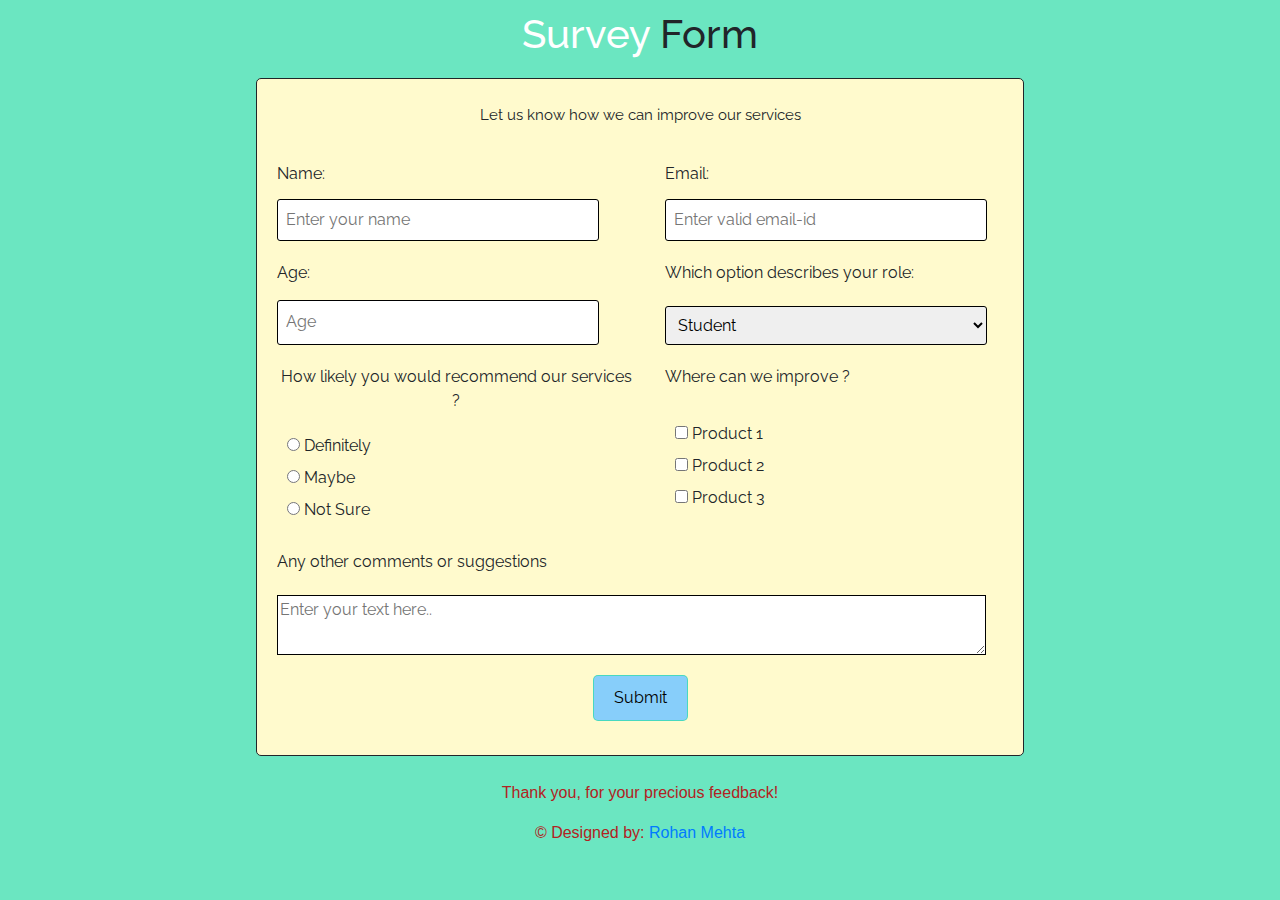
<file: WebDev/Survey Form/index.html>
<!DOCTYPE html>
<html>

<head>
    <meta name="viewport" content="width=device-width , initial-scale=1.0">
    <meta charset="UTF-8">
    <link href="https://fonts.googleapis.com/css?family=Raleway:400,500" rel="stylesheet">
    <link rel="stylesheet" href="https://cdnjs.cloudflare.com/ajax/libs/twitter-bootstrap/4.1.1/css/bootstrap.css">
    <link rel="stylesheet" href="style.css">
    <title>Survey Form-FCC Projects</title>
</head>

<body>
    <header>
        <h1 id="title">
            <span>Survey</span> Form</h1>
    </header>
    <section class="form-container">
        <p id="description">Let us know how we can improve our services</p>
        <form id="survey-form" action="">

            <div class="content-wrap">
                <label id="name-label">Name:</label>
                <input type="text" id="name" class="field" name="form" placeholder="Enter your name" required>
            </div>

            <div class="content-wrap">
                <label for="email" id="email-label">Email:</label>
                <input type="email" class="field" id="email" name="form" placeholder="Enter valid email-id" required>
            </div>

            <div class="content-wrap">
                <label for="age" id="number-label">Age:</label>
                <input type="number" class="field" id="number" name="age" placeholder="Age" min="1" max="130" required>
            </div>

            <div class="content-wrap">
                <p>Which option describes your role:</p>
                <select id="dropdown" class="dropdown" name="role">
                    <option disabled value>Select an option:</option>
                    <option value="student">Student</option>
                    <option value="employed">Employed</option>
                    <option value="unemployed">Unemployed</option>
                    <option value="self">Self-Employed</option>
                    <option value="full">Full time learner</option>
                    <option value="no">Prefer not to say</option>
                </select>
            </div>

            <div class="content-wrap">
                <p>How likely you would recommend our services ?</p>
                <div class="allradio">
                    <div class="option">
                        <label for="definitely">
                            <input type="radio" value="attribute" class="radio" id="definitely" name="recommend"> Definitely
                        </label>
                    </div>
                    <div class="option">
                        <label for="maybe">
                            <input type="radio" value="attribute" class="radio" id="maybe" name="recommend"> Maybe
                        </label>
                    </div>
                    <div class="option">
                        <label for="notsure">
                            <input type="radio" value="attribute" class="radio" id="notsure" name="recommend"> Not Sure
                        </label>
                    </div>
                </div>
            </div>

            <div class="content-wrap">
                <p>Where can we improve ?</p>
                <div class="allcheckbox">
                    <div class="option">
                        <label for="product1">
                            <input type="checkbox" value="attribute" class="checkbox" id="product1" name="improve"> Product 1
                        </label>
                    </div>
                    <div class="option">
                        <label for="product2">
                            <input type="checkbox" value="attribute" class="checkbox" id="product2" name="improve"> Product 2
                        </label>
                    </div>
                    <div class="option">
                        <label for="product3">
                            <input type="checkbox" value="attribute" class="checkbox" id="product3" name="improve"> Product 3
                        </label>
                    </div>
                </div>
            </div>

            <div class="content-wrap text">
                <p>Any other comments or suggestions</p>
                <textarea name="comments" id="comments" class="field" placeholder="Enter your text here.."></textarea>
            </div>
            <button id="submit" type="submit">Submit</button>
        </form>
        <br>
    </section>
    <footer>
        <p> Thank you, for your precious feedback!</p>
        <p></p> &copy Designed by:
        <a href="www.twitter.com/rhnmht30">Rohan Mehta</a>
    </footer>
    <script type="text/javascript" src="https://cdn.freecodecamp.org/testable-projects-fcc/v1/bundle.js"></script>
</body>

</html>
</file>
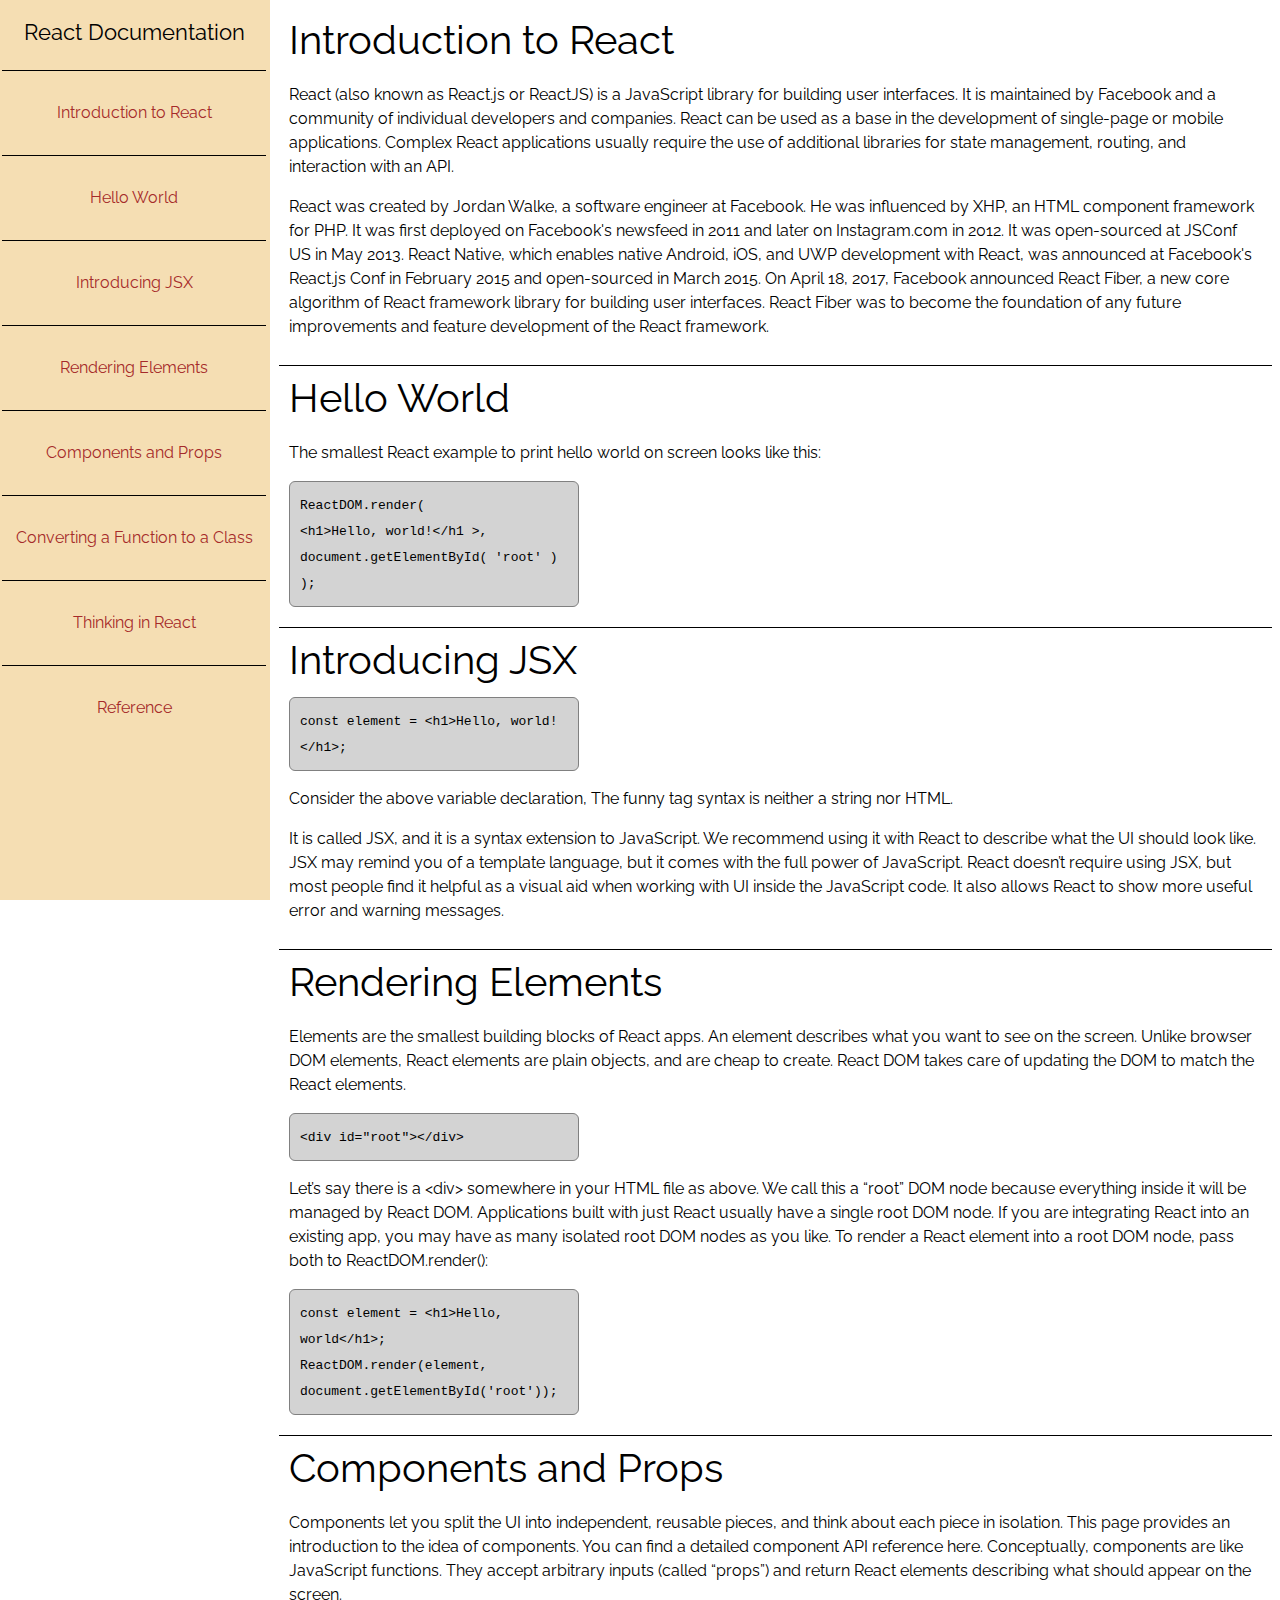
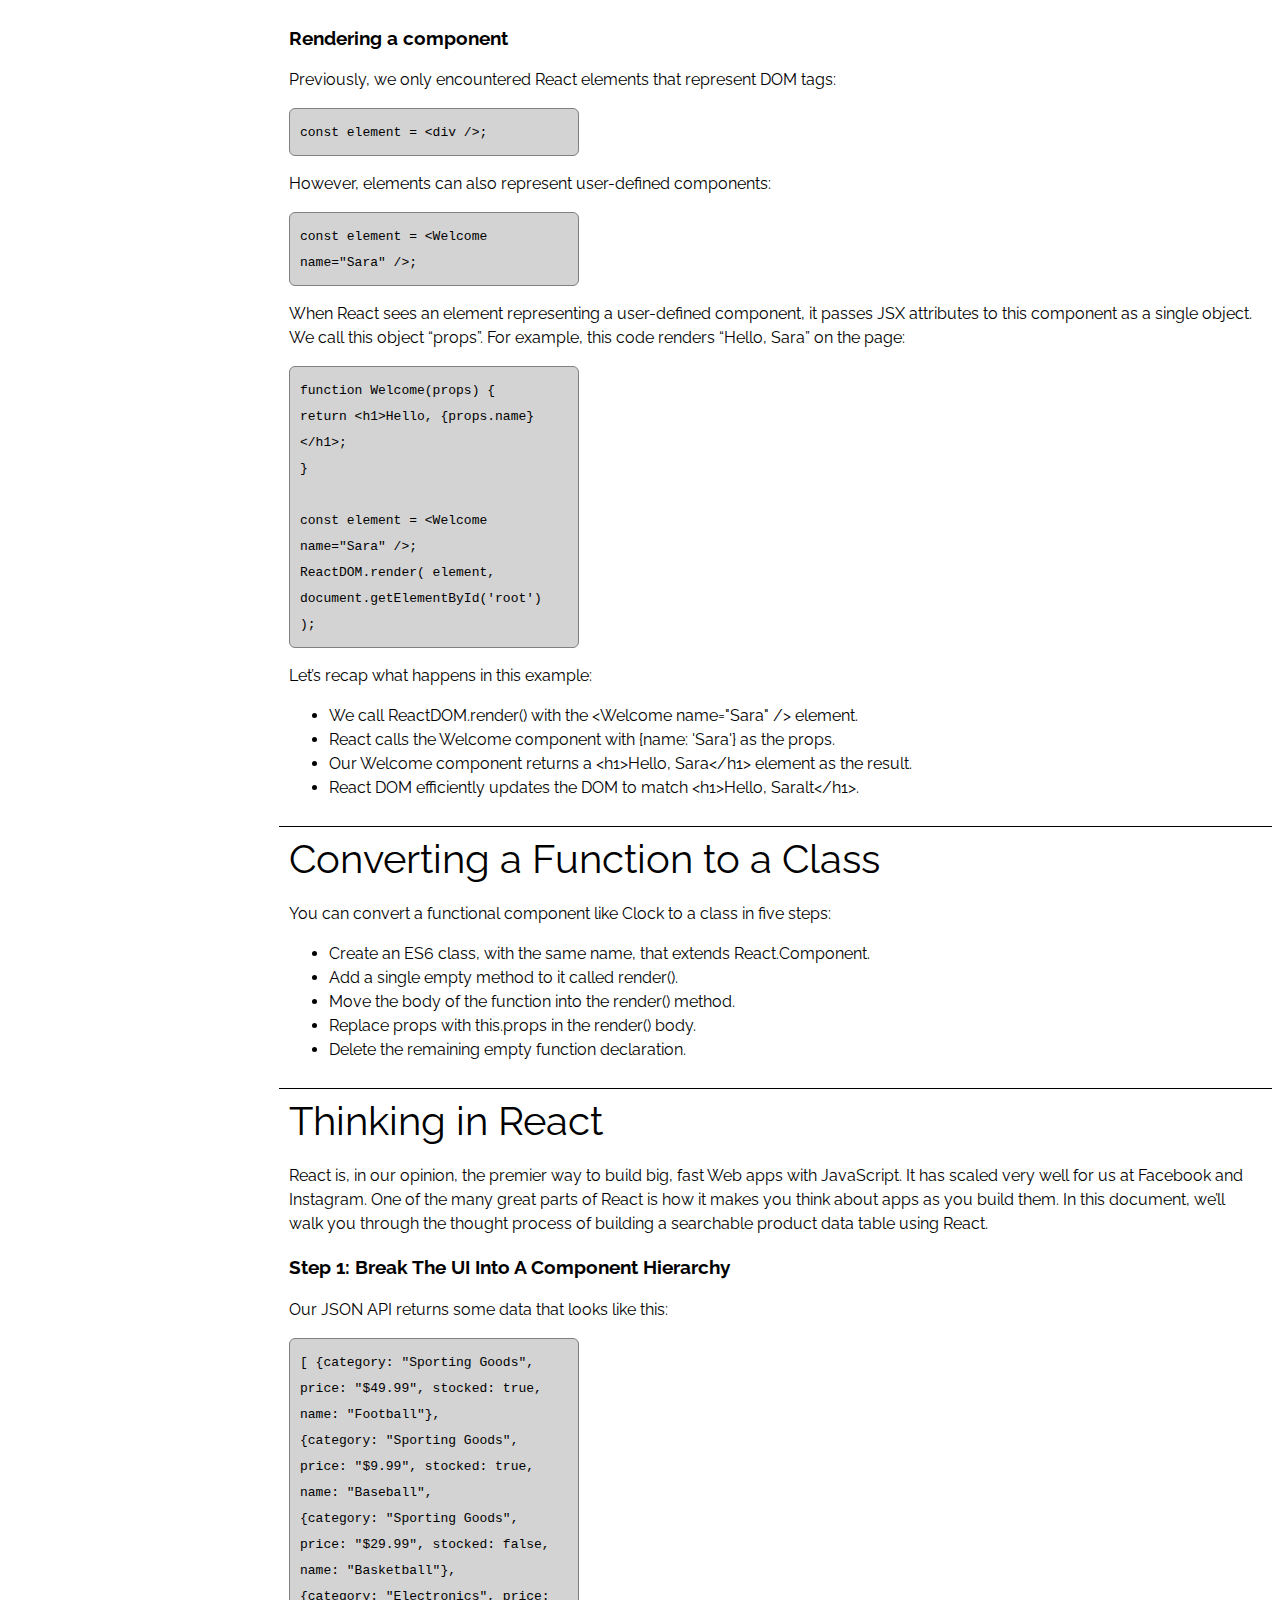
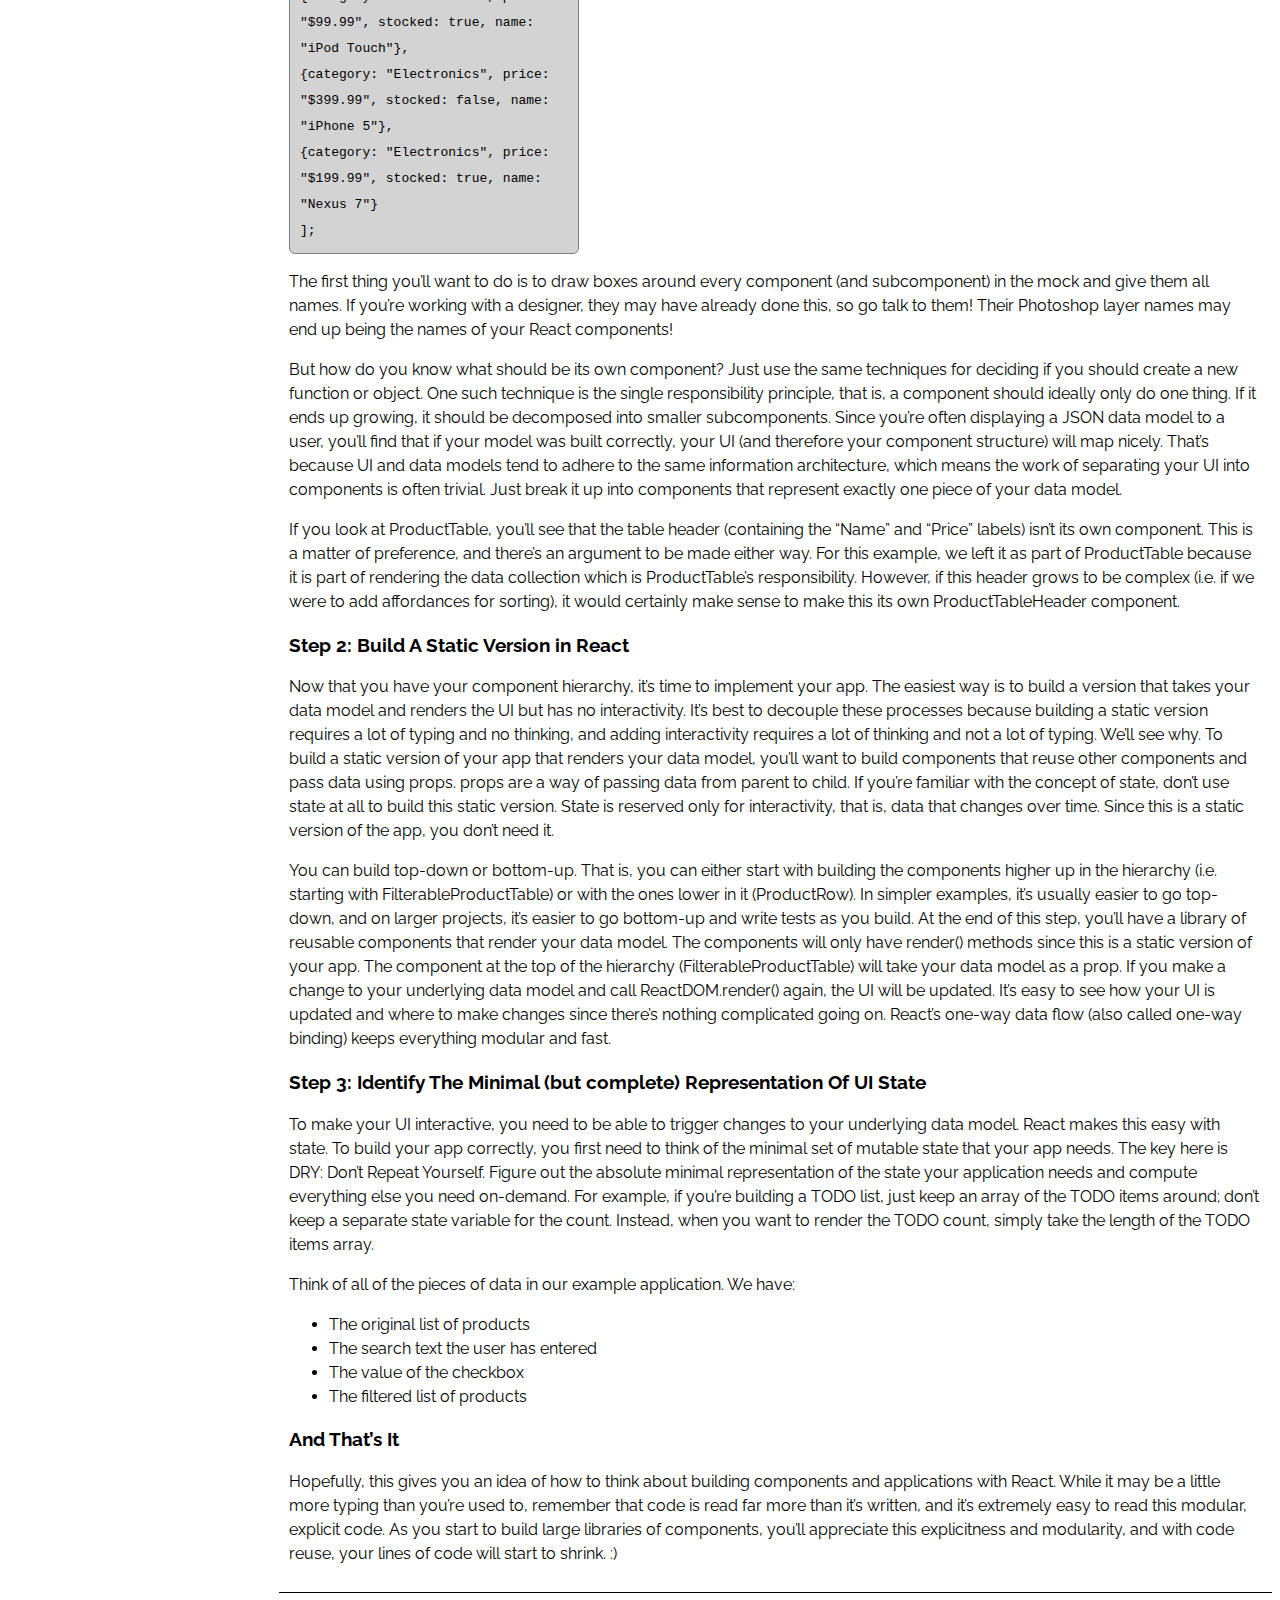
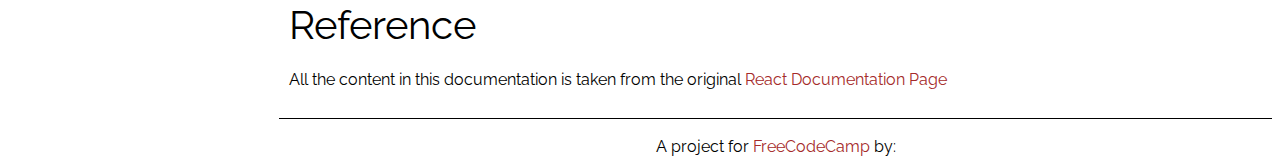
<file: WebDev/Tech. Doc Page/index.html>
<!DOCTYPE html>
<html lang="en">

<head>
    <meta charset="UTF-8">
    <meta name="viewport" content="width=device-width, initial-scale=1.0">
    <meta http-equiv="X-UA-Compatible" content="ie=edge">
    <link href="https://fonts.googleapis.com/css?family=Raleway:400,500" rel="stylesheet">
    <link rel="stylesheet" href="style.css">
    <title>Technical Documentation Page</title>
</head>

<body>
    <nav id="navbar">
        <header>React Documentation</header>
        <ul>
            <a href="#Introduction_to_React" class="nav-link" style="text-decoration: none;">
                <li>
                    Introduction to React
                </li>
            </a>
            <a href="#Hello_World" class="nav-link" style="text-decoration: none;">
                <li>
                    Hello World
                </li>
            </a>
            <a href="#Introducing_JSX" class="nav-link" style="text-decoration: none;">
                <li>
                    Introducing JSX
                </li>
            </a>
            <a href="#Rendering_Elements" class="nav-link" style="text-decoration: none;">
                <li>
                    Rendering Elements
                </li>
            </a>
            <a href="#Components_and_Props" class="nav-link" style="text-decoration: none;">
                <li>
                    Components and Props
                </li>
            </a>
            <a href="#Converting_a_Function_to_a_Class" class="nav-link" style="text-decoration: none;">
                <li>
                    Converting a Function to a Class
                </li>
            </a>
            <a href="#Thinking_in_React" class="nav-link" style="text-decoration: none;">
                <li>
                    Thinking in React
                </li>
            </a>
            <a href="#Reference" class="nav-link" style="text-decoration: none;">
                <li>
                    Reference
                </li>
            </a>
        </ul>
    </nav>
    <main id="main-doc">
        <section class="main-section" id="Introduction_to_React">
            <header>Introduction to React</header>
            <article>
                <p>
                    React (also known as React.js or ReactJS) is a JavaScript library for building user interfaces. It is maintained by Facebook and a community of individual developers and companies. React can be used as a base in the development of single-page or mobile applications. Complex React applications usually require the use of additional libraries for state management, routing, and interaction with an API.
                </p>
                <p>
                    React was created by Jordan Walke, a software engineer at Facebook. He was influenced by XHP, an HTML component framework for PHP. It was first deployed on Facebook's newsfeed in 2011 and later on Instagram.com in 2012. It was open-sourced at JSConf US in May 2013. React Native, which enables native Android, iOS, and UWP development with React, was announced at Facebook's React.js Conf in February 2015 and open-sourced in March 2015. On April 18, 2017, Facebook announced React Fiber, a new core algorithm of React framework library for building user interfaces. React Fiber was to become the foundation of any future improvements and feature development of the React framework.
                </p>
            </article>
        </section>
        <section class="main-section" id="Hello_World">
            <header>Hello World</header>
            <article>
                <p>
                    The smallest React example to print hello world on screen looks like this:
                </p>
                <div class="code-container">
                    <code>ReactDOM.render(
                        <br>&lt;h1&gt;Hello, world!&lt;/h1 &gt;,
                        <br> document.getElementById( 'root' )
                        <br>);
                    </code>
                </div>
            </article>
        </section>
        <section class="main-section" id="Introducing_JSX">
            <header>Introducing JSX</header>
            <article>
                <div class="code-container">
                    <code>
                        const element = &lt;h1&gt;Hello, world!&lt;/h1&gt;;
                    </code>
                </div>
                <p>
                    Consider the above variable declaration, The funny tag syntax is neither a string nor HTML.
                </p>
                <p>
                    It is called JSX, and it is a syntax extension to JavaScript. We recommend using it with React to describe what the UI should look like. JSX may remind you of a template language, but it comes with the full power of JavaScript. React doesn’t require using JSX, but most people find it helpful as a visual aid when working with UI inside the JavaScript code. It also allows React to show more useful error and warning messages.
                </p>
            </article>
        </section>
        <section class="main-section" id="Rendering_Elements">
            <header>Rendering Elements</header>
            <article>
                <p>Elements are the smallest building blocks of React apps. An element describes what you want to see on the screen. Unlike browser DOM elements, React elements are plain objects, and are cheap to create. React DOM takes care of updating the DOM to match the React elements.
                </p>
                <div class="code-container">
                    <code>
                        &lt;div id="root"&gt;&lt;/div&gt;
                    </code>
                </div>
                <p>Let’s say there is a &lt;div&gt; somewhere in your HTML file as above. We call this a “root” DOM node because everything inside it will be managed by React DOM. Applications built with just React usually have a single root DOM node. If you are integrating React into an existing app, you may have as many isolated root DOM nodes as you like. To render a React element into a root DOM node, pass both to ReactDOM.render():
                </p>
                <div class="code-container">
                    <code>
                        const element = &lt;h1&gt;Hello, world&lt;/h1&gt;;
                        <br>ReactDOM.render(element, document.getElementById('root'));
                    </code>
                </div>
            </article>
        </section>
        <section class="main-section" id="Components_and_Props">
            <header>Components and Props</header>
            <article>
                <p>
                    Components let you split the UI into independent, reusable pieces, and think about each piece in isolation. This page provides an introduction to the idea of components. You can find a detailed component API reference here. Conceptually, components are like JavaScript functions. They accept arbitrary inputs (called “props”) and return React elements describing what should appear on the screen.
                </p>
                <h3>Rendering a component</h3>
                <p>
                    Previously, we only encountered React elements that represent DOM tags:
                </p>
                <div class="code-container">
                    <code>
                        const element = &lt;div /&gt;;
                    </code>
                </div>
                <p>
                    However, elements can also represent user-defined components:
                </p>
                <div class="code-container">
                    <code>
                        const element = &lt;Welcome name="Sara" /&gt;;
                    </code>
                </div>
                <p>
                    When React sees an element representing a user-defined component, it passes JSX attributes to this component as a single object. We call this object “props”. For example, this code renders “Hello, Sara” on the page:
                </p>
                <div class="code-container">
                    <code>
                        function Welcome(props) {
                        <br> return &lt;h1&gt;Hello, {props.name}&lt;/h1&gt;;
                        <br> }
                        <br>
                        <br> const element = &lt;Welcome name="Sara" /&gt;;
                        <br> ReactDOM.render( element, document.getElementById('root')
                        <br>);
                    </code>
                </div>
                <p>Let’s recap what happens in this example:
                    <ul>
                        <li>
                            We call ReactDOM.render() with the &lt;Welcome name="Sara" /&gt; element.
                        </li>
                        <li>
                            React calls the Welcome component with {name: 'Sara'} as the props.
                        </li>
                        <li>
                            Our Welcome component returns a &lt;h1&gt;Hello, Sara&lt;/h1&gt; element as the result.
                        </li>
                        <li>
                            React DOM efficiently updates the DOM to match &lt;h1&gt;Hello, Saralt&lt;/h1&gt;.
                        </li>
                    </ul>
                </p>
            </article>
        </section>
        <section class="main-section" id="Converting_a_Function_to_a_Class">
            <header>Converting a Function to a Class</header>
            <article>
                <p>
                    You can convert a functional component like Clock to a class in five steps:
                    <ul>
                        <li>
                            Create an ES6 class, with the same name, that extends React.Component.
                        </li>
                        <li>
                            Add a single empty method to it called render().
                        </li>
                        <li>
                            Move the body of the function into the render() method.
                        </li>
                        <li>
                            Replace props with this.props in the render() body.
                        </li>
                        <li>
                            Delete the remaining empty function declaration.
                        </li>
                    </ul>
                </p>
            </article>
        </section>
        <section class="main-section" id="Thinking_in_React">
            <header>Thinking in React</header>
            <article>
                <p>
                    React is, in our opinion, the premier way to build big, fast Web apps with JavaScript. It has scaled very well for us at Facebook and Instagram. One of the many great parts of React is how it makes you think about apps as you build them. In this document, we’ll walk you through the thought process of building a searchable product data table using React.
                </p>
                <h3>Step 1: Break The UI Into A Component Hierarchy</h3>
                <p>
                    Our JSON API returns some data that looks like this:
                    <div class="code-container">
                        <code>
                            [ {category: "Sporting Goods", price: "$49.99", stocked: true, name: "Football"},
                            <br> {category: "Sporting Goods", price: "$9.99", stocked: true, name: "Baseball",
                            <br> {category: "Sporting Goods", price: "$29.99", stocked: false, name: "Basketball"},
                            <br> {category: "Electronics", price: "$99.99", stocked: true, name: "iPod Touch"},
                            <br> {category: "Electronics", price: "$399.99", stocked: false, name: "iPhone 5"},
                            <br> {category: "Electronics", price: "$199.99", stocked: true, name: "Nexus 7"}
                            <br> ];
                        </code>
                    </div>
                </p>
                <p>
                    The first thing you’ll want to do is to draw boxes around every component (and subcomponent) in the mock and give them all names. If you’re working with a designer, they may have already done this, so go talk to them! Their Photoshop layer names may end up being the names of your React components!
                </p>
                <p>
                    But how do you know what should be its own component? Just use the same techniques for deciding if you should create a new function or object. One such technique is the single responsibility principle, that is, a component should ideally only do one thing. If it ends up growing, it should be decomposed into smaller subcomponents. Since you’re often displaying a JSON data model to a user, you’ll find that if your model was built correctly, your UI (and therefore your component structure) will map nicely. That’s because UI and data models tend to adhere to the same information architecture, which means the work of separating your UI into components is often trivial. Just break it up into components that represent exactly one piece of your data model.
                </p>
                <p>
                    If you look at ProductTable, you’ll see that the table header (containing the “Name” and “Price” labels) isn’t its own component. This is a matter of preference, and there’s an argument to be made either way. For this example, we left it as part of ProductTable because it is part of rendering the data collection which is ProductTable’s responsibility. However, if this header grows to be complex (i.e. if we were to add affordances for sorting), it would certainly make sense to make this its own ProductTableHeader component.
                </p>
                <h3>Step 2: Build A Static Version in React</h3>
                <p>
                    Now that you have your component hierarchy, it’s time to implement your app. The easiest way is to build a version that takes your data model and renders the UI but has no interactivity. It’s best to decouple these processes because building a static version requires a lot of typing and no thinking, and adding interactivity requires a lot of thinking and not a lot of typing. We’ll see why. To build a static version of your app that renders your data model, you’ll want to build components that reuse other components and pass data using props. props are a way of passing data from parent to child. If you’re familiar with the concept of state, don’t use state at all to build this static version. State is reserved only for interactivity, that is, data that changes over time. Since this is a static version of the app, you don’t need it.
                </p>
                <p>
                    You can build top-down or bottom-up. That is, you can either start with building the components higher up in the hierarchy (i.e. starting with FilterableProductTable) or with the ones lower in it (ProductRow). In simpler examples, it’s usually easier to go top-down, and on larger projects, it’s easier to go bottom-up and write tests as you build. At the end of this step, you’ll have a library of reusable components that render your data model. The components will only have render() methods since this is a static version of your app. The component at the top of the hierarchy (FilterableProductTable) will take your data model as a prop. If you make a change to your underlying data model and call ReactDOM.render() again, the UI will be updated. It’s easy to see how your UI is updated and where to make changes since there’s nothing complicated going on. React’s one-way data flow (also called one-way binding) keeps everything modular and fast.
                </p>
                <h3>Step 3: Identify The Minimal (but complete) Representation Of UI State</h3>
                <p>
                    To make your UI interactive, you need to be able to trigger changes to your underlying data model. React makes this easy with state. To build your app correctly, you first need to think of the minimal set of mutable state that your app needs. The key here is DRY: Don’t Repeat Yourself. Figure out the absolute minimal representation of the state your application needs and compute everything else you need on-demand. For example, if you’re building a TODO list, just keep an array of the TODO items around; don’t keep a separate state variable for the count. Instead, when you want to render the TODO count, simply take the length of the TODO items array.
                </p>
                <p>
                    Think of all of the pieces of data in our example application. We have:
                    <ul>
                        <li>
                            The original list of products
                        </li>
                        <li>
                            The search text the user has entered
                        </li>
                        <li>
                            The value of the checkbox
                        </li>
                        <li>
                            The filtered list of products
                        </li>
                    </ul>
                </p>
                <h3>And That’s It</h3>
                <p>
                    Hopefully, this gives you an idea of how to think about building components and applications with React. While it may be a little more typing than you’re used to, remember that code is read far more than it’s written, and it’s extremely easy to read this modular, explicit code. As you start to build large libraries of components, you’ll appreciate this explicitness and modularity, and with code reuse, your lines of code will start to shrink. :)
                </p>
            </article>
        </section>
        <section class="main-section" id="Reference">
            <header>Reference</header>
            <article>
                <p>
                    All the content in this documentation is taken from the original
                    <a href="https://reactjs.org/docs/getting-started.html" style="text-decoration: none;">
                        React Documentation Page</a>
                </p>
            </article>
        </section>

        <footer>
            <p>A project for
                <a href="www.freecodecamp.org" style="text-decoration: none;">FreeCodeCamp</a> by:
                <a href="www.twitter.com/rhnmht30" style="text-decoration: none;">
                    <br>Rohan Mehta</a>
            </p>
        </footer>
    </main>
</body>
<script src="https://cdn.freecodecamp.org/testable-projects-fcc/v1/bundle.js"></script>

</html>
</file>
<file: WebDev/Survey Form/style.css>
* {
    box-sizing: border-box;
}

/* mobile first design approach */

body {
    font-family: 'Raleway', Arial, Helvetica, sans-serif;
    font-size: 1em;
    background-color: rgba(46, 219, 167, 0.705);
    text-align: center;
    padding: 0;
    margin: 0;
}

header span {
    color: rgb(255, 255, 255);
}

header {
    padding: 10px 10px 0 10px;
    margin: 0 0 20px 0;
}

.form-container {
    background: lemonchiffon;
    width: 80%;
    border: solid 1px;
    border-radius: 5px;
    /*width is good for mobile */
    margin: auto;
    padding: auto;
    display: grid;
    grid-template-columns: 1fr;
    justify-items: center;
}

#description {
    /* text-align: justify; */
    padding: 5px;
    margin: 20px 10px 20px 10px;
    font-size: 15px;
}

.form-container button {
    padding: 10px 20px 10px 20px;
    margin: 10px;
    background-color: lightskyblue;
    border: solid 1px rgba(46, 219, 167, 0.705);
    border-radius: 5px;
}

#survey-form {
    display: grid;
    grid-template-columns: 1fr;
    grid-gap: 10px;
}

.content-wrap .allradio,
.content-wrap .allcheckbox {
    display: flex;
    flex-direction: column;
    /* justify-content: center; */
}

.content-wrap .allradio .option,
.content-wrap .allcheckbox .option {
    display: inline-block;
    margin: 0 10px 0;
    align-self: flex-start;
}

.content-wrap {
    padding: 10px 0 0 20px;
    /* margin: auto; */
    display: grid;
    grid-template-columns: 1fr;
    grid-gap: 5px;
    /* justify-items: center; */
}

.content-wrap p,
    {
    margin: 0;
}

.content-wrap>label,
.content-wrap>p {
    justify-self: left;
    /* margin-left: 15px; */
}

.content-wrap>input,
.content-wrap select {
    width: 90%;
    padding: 8px;
    border: solid 1px black;
    border-radius: 3px;
}

.content-wrap textarea {
    height: 60px;
    width: 95%;
    border: solid 1px black;
    /* margin-right: 5px; */
    justify-self: flex-start;
}

footer {
    padding: 10px;
    margin-top: 15px;
    font-family: Helvetica, Arial, sans-serif;
    color: firebrick
}

#survey-form input[type="text"]:focus,
input[type="email"]:focus,
input[type="number"]:focus,
select:focus {
    box-shadow: 0 0 2px 2px rgba(46, 219, 167, 0.3);
}

button:active {
    transform: translateY(-2px) translateX(-2px);
    box-shadow: 0px 0px 2px 2px rgba(46, 219, 167);
}

#submit {
    justify-self: center;
    grid-column: 1/-1;
}

/* media queries for width greater than 500px */

@media (min-width: 650px) {
    .form-container {
        width: 60%;
    }
    #survey-form {
        grid-template-columns: 1fr 1fr;
    }
    .text {
        grid-column: 1/-1;
    }
}
</file>
<file: WebDev/Tech. Doc Page/style.css>
* {
    box-sizing: border-box;
}

body {
    line-height: 1.5em;
    font-weight: 400;
    font-family: 'Raleway', Arial, Helvetica, sans-serif;
}

nav>ul {
    padding-left: 0px;
    list-style: none;
}

nav>ul>a>li {
    padding: 30px 0 30px 0;
    border-top: solid 1px black;
    text-align: center;
}

nav>header {
    font-size: 1.4em;
    text-align: center;
    padding: 10px 0 10px 0;
}

section {
    padding: 20px 10px 10px 10px;
    border-bottom: solid 1px black;
}

section>header {
    font-size: 2.5em;
    padding-bottom: 15px;
}

.code-container {
    background-color: lightgray;
    border: solid 1px gray;
    border-radius: 6px;
    margin: 10px 0 10px 0;
    width: 100%;
    max-width: 290px;
    padding: 10px;
}

#navbar {
    position: fixed;
    top: 0;
    left: 0;
    min-width: 270px;
    background: wheat;
    height: 100%;
    overflow-y: auto;
    padding: 10px 4px 10px 2px;
}

a {
    color: brown
}

footer {
    text-align: center;
}

#main-doc {
    padding-left: 271px;
}

/* media queries for mobile */

@media (max-width: 900px) {
    #navbar {
        position: absolute;
        top: 0;
        width: 100%;
        height: 200px;
    }
    nav>ul>a>li {
        padding: 2px 0 2px 0;
    }
    nav>header {
        padding: 5px 0 5px 0;
    }
    #main-doc {
        padding: 200px 10px 10px 10px;
    }
    section>header {
        line-height: 37px;
    }
}
</file>
